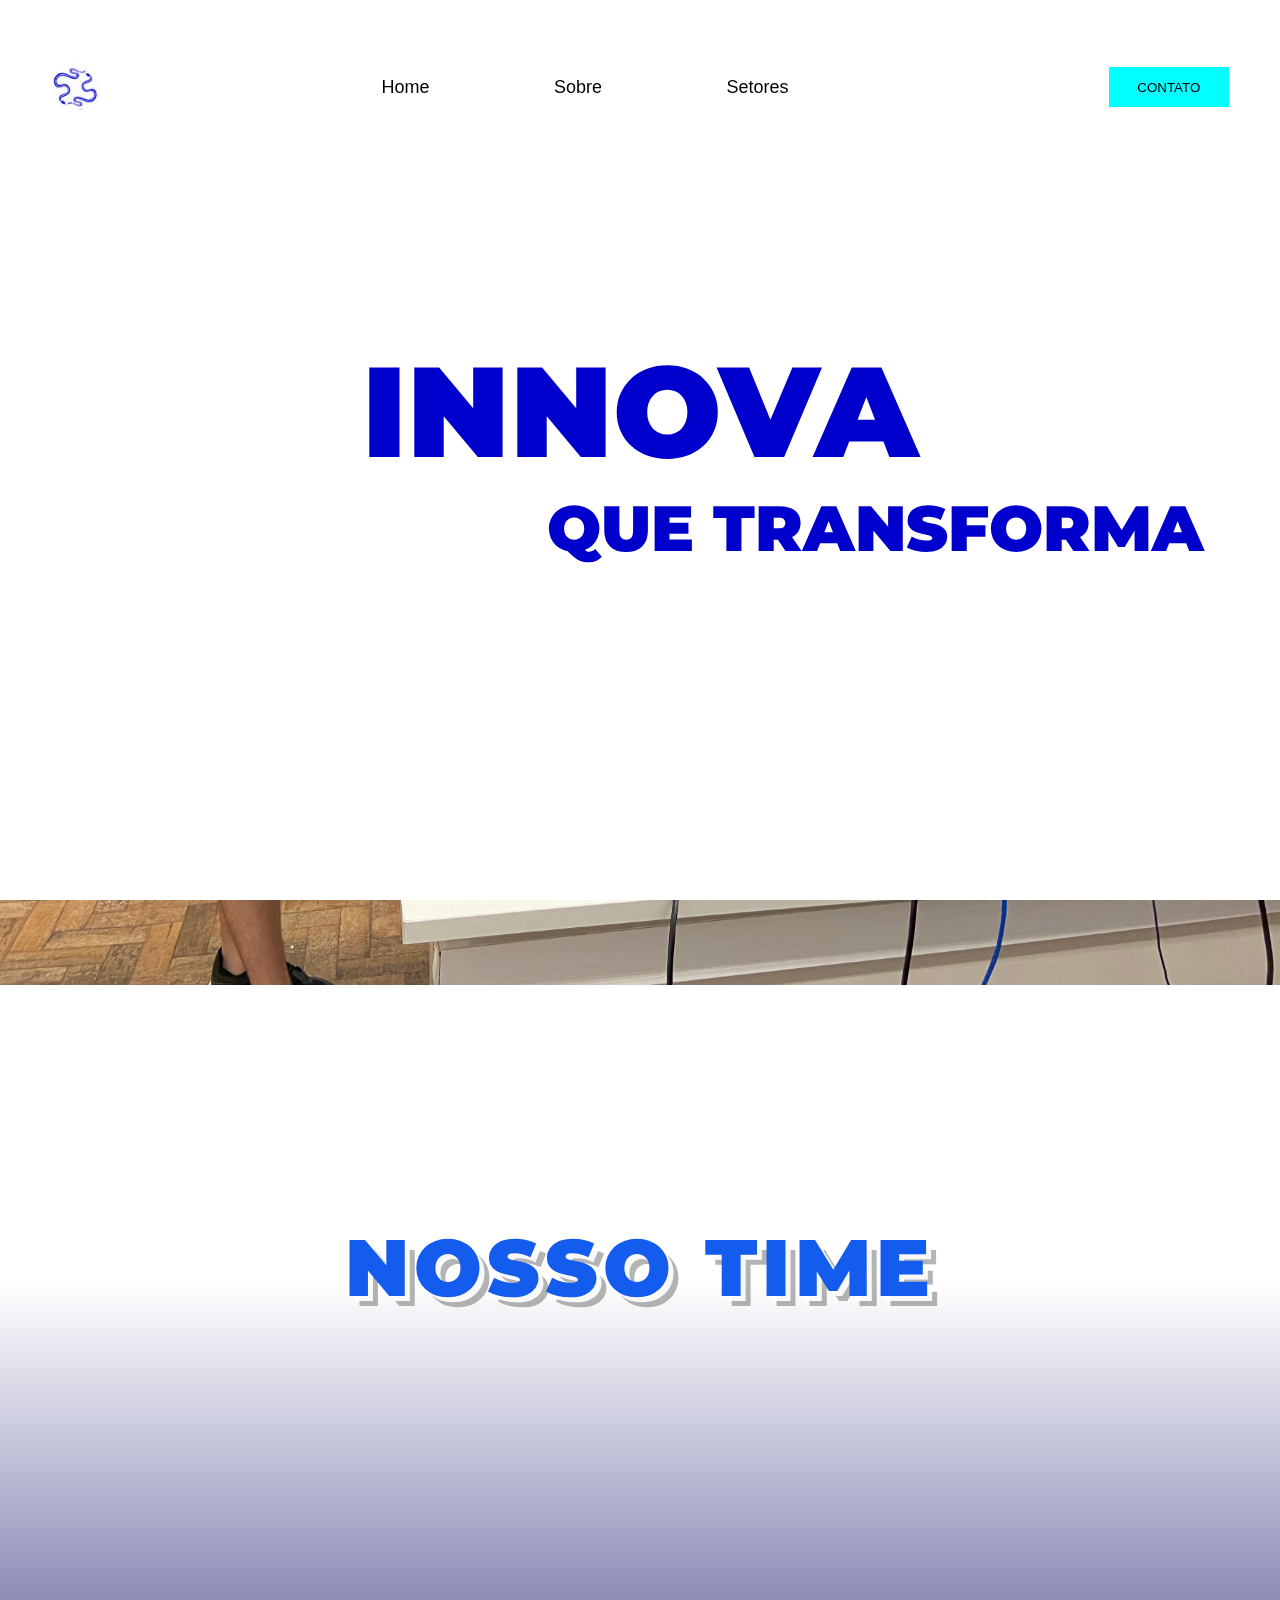
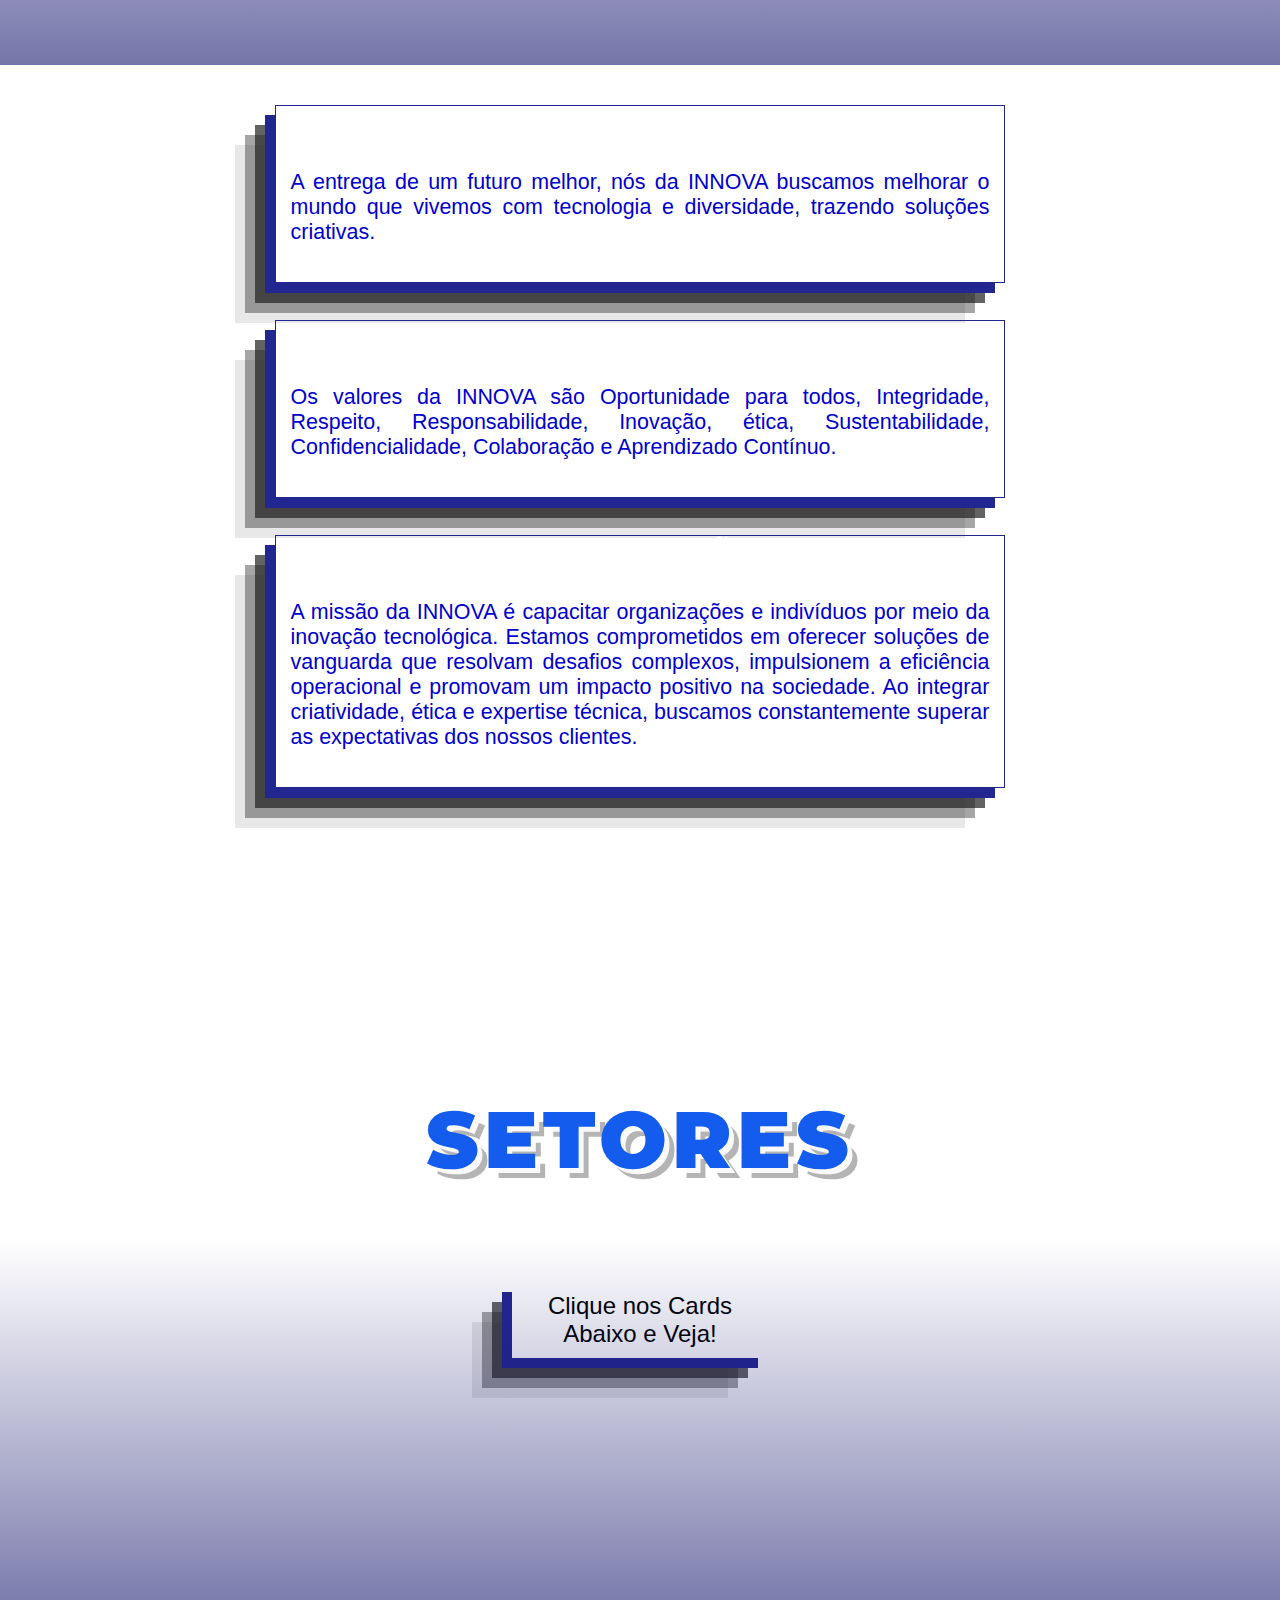
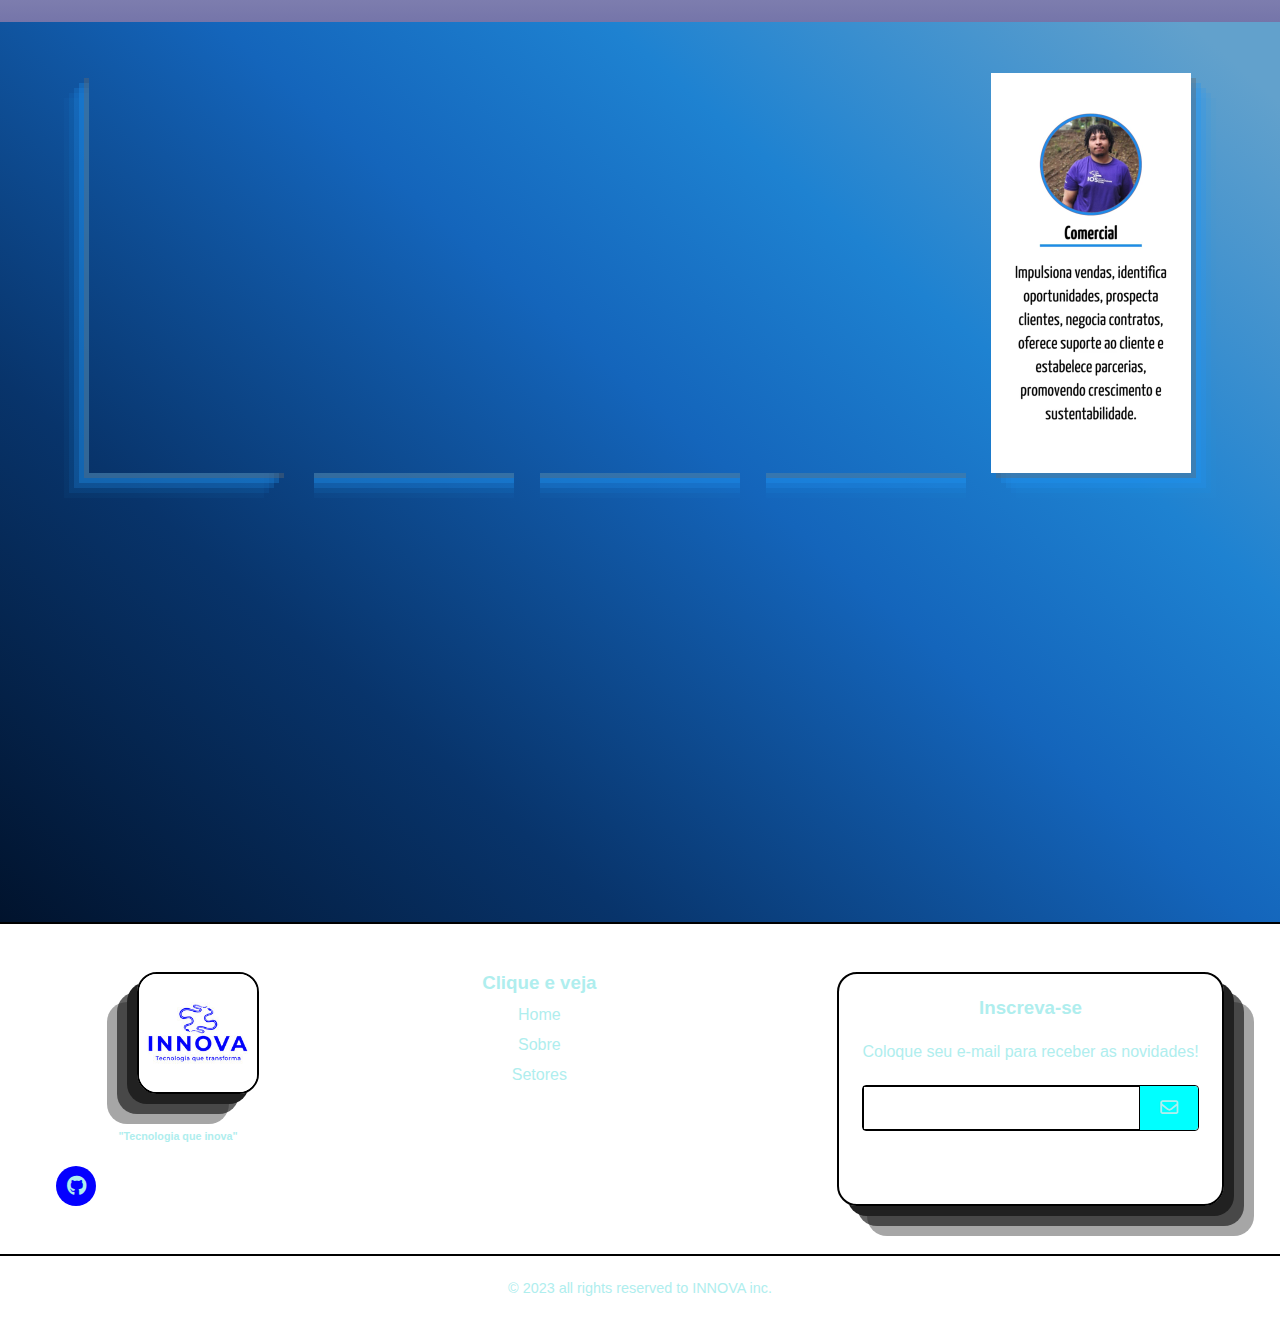
<file: index.html>
<!DOCTYPE html>
<html lang="pt-br">

<head>

    <!-- fonte da logo e banner -->
    <link rel="preconnect" href="https://fonts.googleapis.com">
    <link rel="preconnect" href="https://fonts.gstatic.com" crossorigin>
    <link href="https://fonts.googleapis.com/css2?family=Montserrat:wght@600&display=swap" rel="stylesheet">


    <link rel="preconnect" href="https://fonts.googleapis.com">
    <link rel="preconnect" href="https://fonts.gstatic.com" crossorigin>
    <link href="https://fonts.googleapis.com/css2?family=Nova+Square&display=swap" rel="stylesheet">

    <link rel="stylesheet" href="https://cdnjs.cloudflare.com/ajax/libs/font-awesome/6.5.0/css/all.min.css">
    <link rel="shortcut icon" href="./img/oroborus.png">
    <link rel="stylesheet" href="style.css">

    <meta charset="UTF-8">
    <meta name="viewport" content="width=device-width, initial-scale=1.0">
    <link href="https://cdn.jsdelivr.net/npm/bootstrap@5.3.2/dist/css/bootstrap.min.css" rel="stylesheet"
        integrity="sha384-T3c6CoIi6uLrA9TneNEoa7RxnatzjcDSCmG1MXxSR1GAsXEV/Dwwykc2MPK8M2HN" crossorigin="anonymous">
    <script src="https://cdn.jsdelivr.net/npm/bootstrap@5.3.2/dist/js/bootstrap.bundle.min.js"
        integrity="sha384-C6RzsynM9kWDrMNeT87bh95OGNyZPhcTNXj1NW7RuBCsyN/o0jlpcV8Qyq46cDfL"
        crossorigin="anonymous"></script>
    <title>INNOVA: Tecnologia que Transforma</title>
</head>

<body>
    <!-- inicio header -->
    <header id="header">
        <div class="headerzin">

            <div class="flex">

                <a href="#"><img class="loginho" src="./img/oroborus.png" alt=""></a>

                <nav class="menu">
                    <ul>
                        <li><a href="#">Home</a></li>
                        <li><a href="#sobre">Sobre</a></li>
                        <li><a href="#cards">Setores</a></li>

                    </ul>
                </nav>

                <div class="btn-contato">
                    <a href="#footer"><button>CONTATO</button></a>

                </div>
            </div>
        </div>

       
    </header>

    <Section class="banner">

        <h1><span class="spanzinho">INNOVA</span> <br> TECNOLOGIA <span>QUE TRANSFORMA</span></h1>

    </Section>

    <!-- final header -->




    <!-- inicio parallax -->
    <div class="wrapper">

        <main>
            <section class="modulo parallax parallax-1">
                <h2>Nosso Time</h2>
            </section>

            <section class="modulo content" id="sobre">
                <div class="container">
                    <div class="box">
                        <div class="box-viisao">
                            <h2 id="visao">Visão</h2>
                            <p> A entrega de um futuro melhor, nós da INNOVA buscamos melhorar o mundo que vivemos com
                                tecnologia e diversidade, trazendo soluções criativas.</p>
                        </div>

                        <div class="box-valores">
                            <h2>valores</h2>
                            <p> Os valores da INNOVA são Oportunidade para todos, Integridade, Respeito,
                                Responsabilidade,
                                Inovação,
                                ética, Sustentabilidade, Confidencialidade, Colaboração e Aprendizado Contínuo.</p>
                        </div>



                        <div class="box-nossa-missao">
                            <h2>Nossa Missão</h2>
                            <p>A missão da INNOVA é capacitar organizações e indivíduos por meio da inovação
                                tecnológica.
                                Estamos comprometidos em oferecer soluções de vanguarda que resolvam desafios complexos,
                                impulsionem a eficiência operacional e promovam um impacto positivo na sociedade. Ao
                                integrar criatividade, ética e expertise técnica, buscamos constantemente superar as
                                expectativas dos nossos clientes.</p>
                        </div>
                    </div>
                </div>
            </section>

            <section class="modulo parallax parallax-2" id="setores">
                <h2>Setores</h2>

                <a href="#cards">
                    <p>Clique nos Cards Abaixo e Veja!</p>
                </a>
            </section>

            <!-- FINAL PARALLAX -->
        </main>
    </div>

    <!-- Inicio dos icones -->
    <div class="">
        <div id="cards" class="bg-blue">
            <div class="container-card">
                <div class="card-vid">
                    <a href="PB.html">
                        <video class="cardin" autoplay loop muted width="200px" height="400px">
                            <source src="./img/henrike.mp4" type="video/mp4">
                        </video>
                    </a>
                </div>

                <div class="card-vid">
                    <a href="matheus.html">
                        <video class="cardmid" autoplay loop muted width="200px" height="400px">
                            <source src="./img/matheus.mp4" type="video/mp4">
                        </video>
                    </a>
                </div>

                <div class="card-vid">
                    <a href="edu.html">
                        <video class="cardmid" autoplay loop muted width="200px" height="400px">
                            <source src="./img/eduardo.mp4" type="video/mp4">
                        </video>
                    </a>
                </div>

                <div class="card-vid">
                    <a href="gab.html">
                        <video class="cardmid" autoplay loop muted width="200px" height="400px">
                            <source src="./img/gabriel.mp4" type="video/mp4">
                        </video>
                    </a>
                </div>

                <div class="card-vid">
                    <a href="#">
                        <video class="cardout" autoplay loop muted width="200px" height="400px">
                            <source src="./img/lucas.mp4" type="video/mp4">
                        </video>
                    </a>
                </div>
            </div>
        </div>
    </div>
    <!-- final dos icones -->

    <footer id="footer">
        <div id="footer_content">
            <div id="footer_contacts">
                <img src="./img/logo.png" alt="">
                <h6>"Tecnologia que inova"</h6>

                <div id="footer_social_media">
                    <a href="https://linktr.ee/INNOVA__" class="footer-link" id="git">
                        <i class="fa-brands fa-github"></i>
                    </a>

                </div>
            </div>

            <ul class="footer-list">
                <li>
                    <h3>Clique e veja</h3>
                </li>
                <li>
                    <a href="#" class="footer-link">Home</a>
                </li>
                <li>
                    <a href="#sobre" class="footer-link">Sobre</a>
                </li>
                <li>
                    <a href="#cards" class="footer-link">Setores</a>
                </li>
            </ul>


            <div id="footer_subscribe">
                <h3>Inscreva-se</h3>

                <p>
                    Coloque seu e-mail para receber as novidades!
                </p>

                <div id="input_group">
                    <input type="email" id="email">
                    <button>
                        <i class="fa-regular fa-envelope"></i>
                    </button>
                </div>
            </div>
        </div>

        <div id="footer_copyright">
            &#169
            2023 all rights reserved to INNOVA inc.
        </div>
    </footer>

    <script src="menu.js"></script>
</body>

</html>
</file>
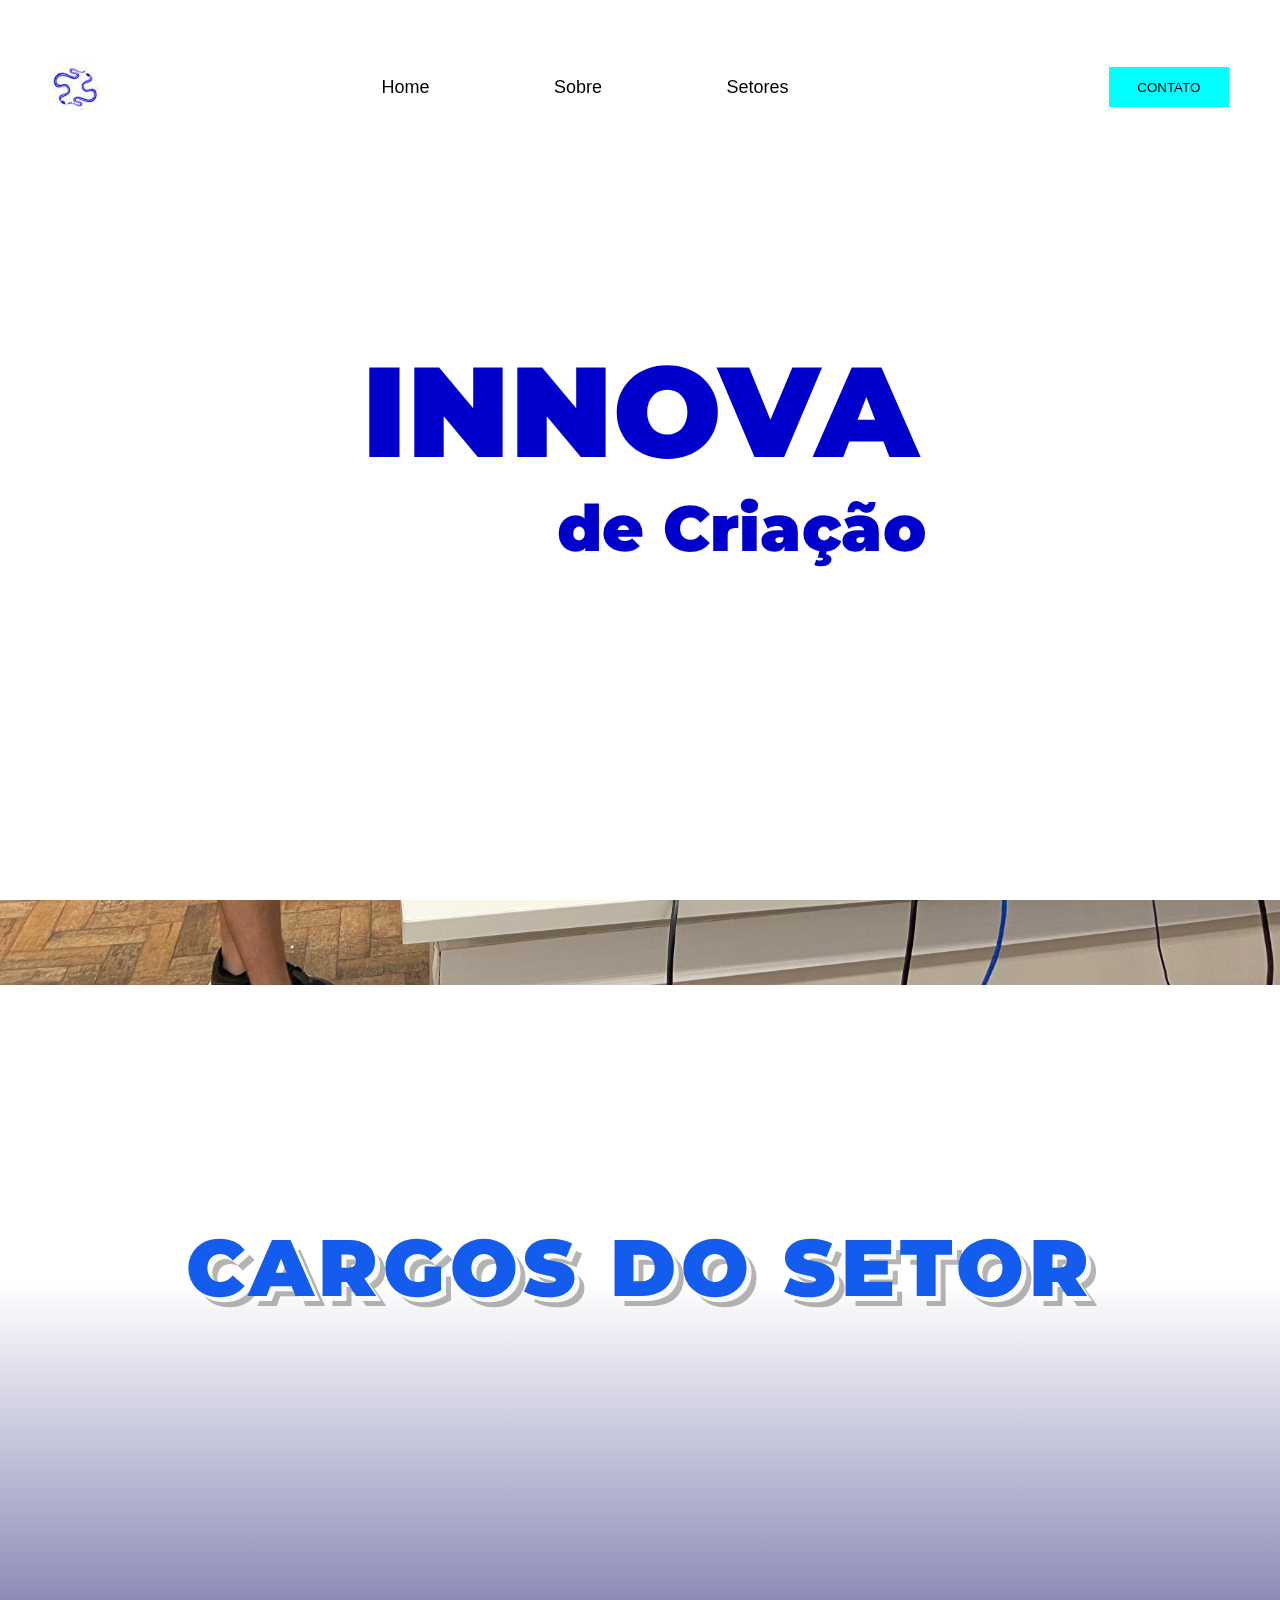
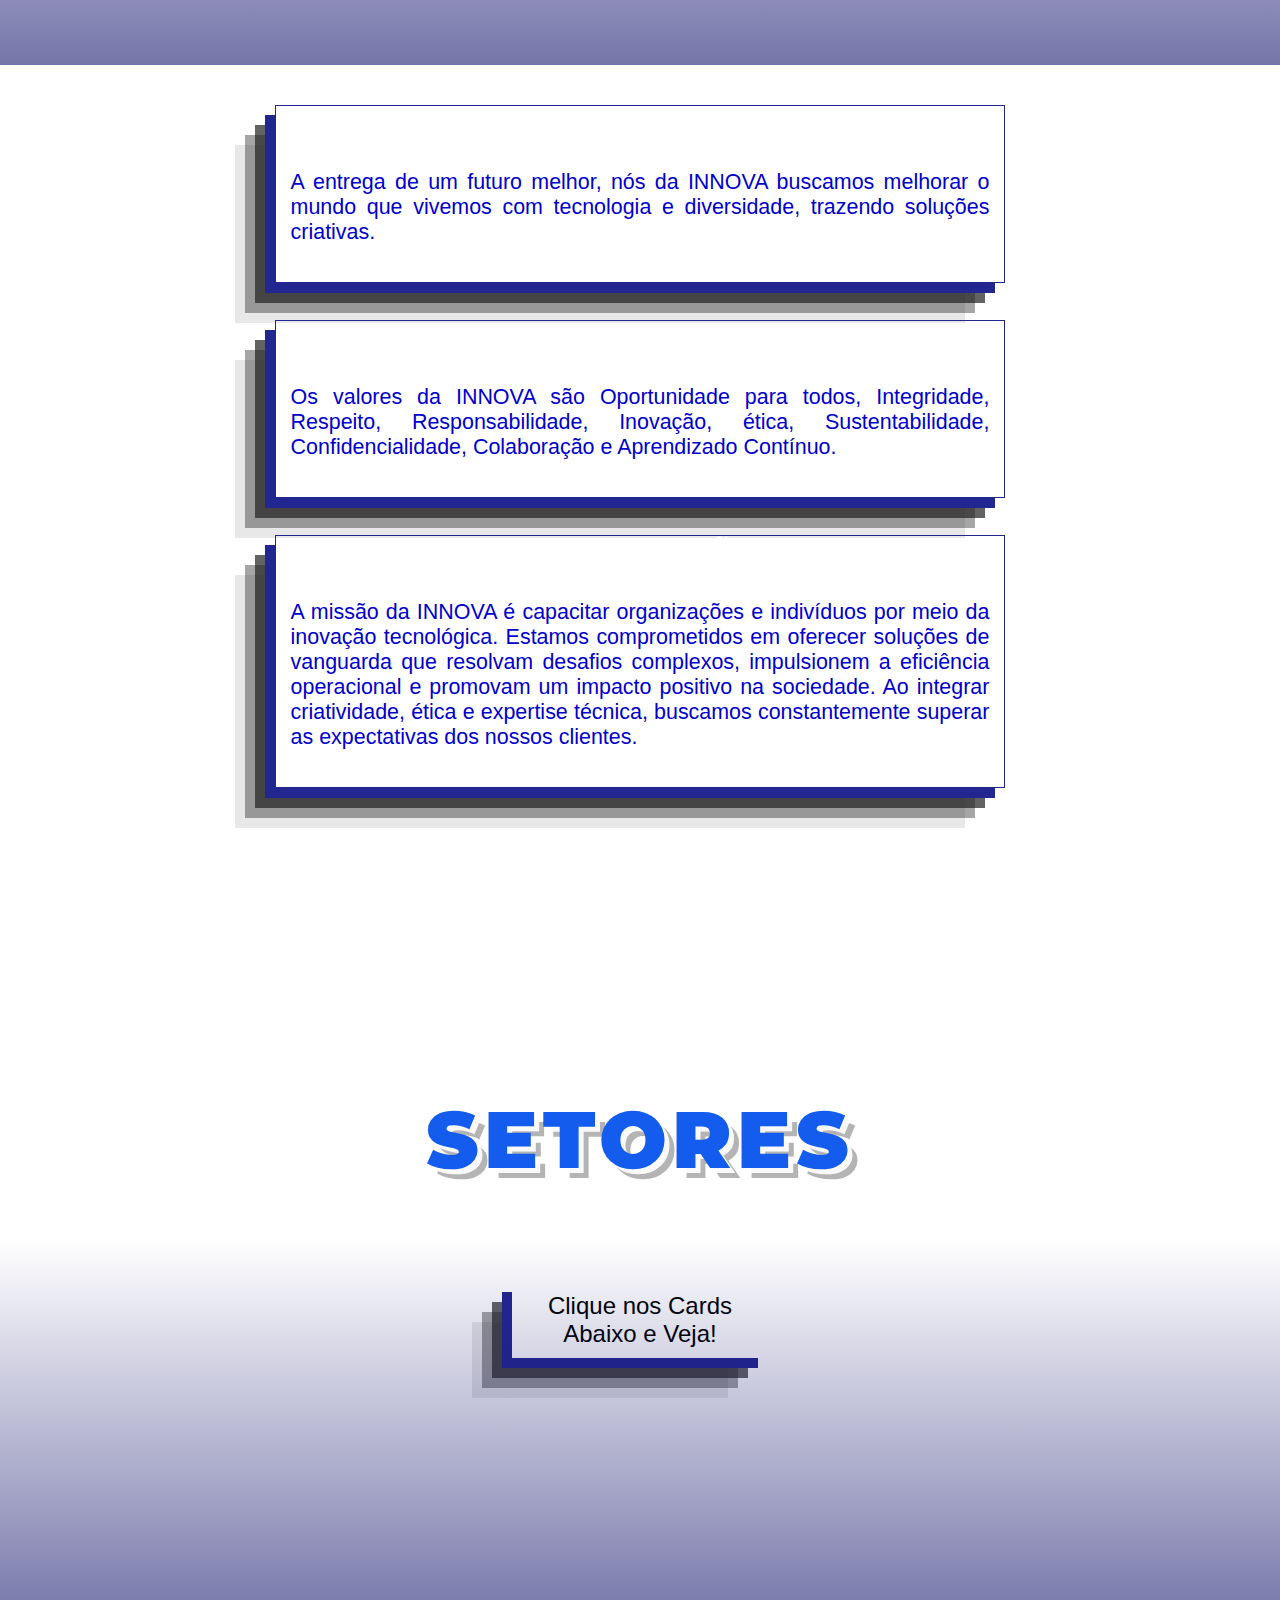
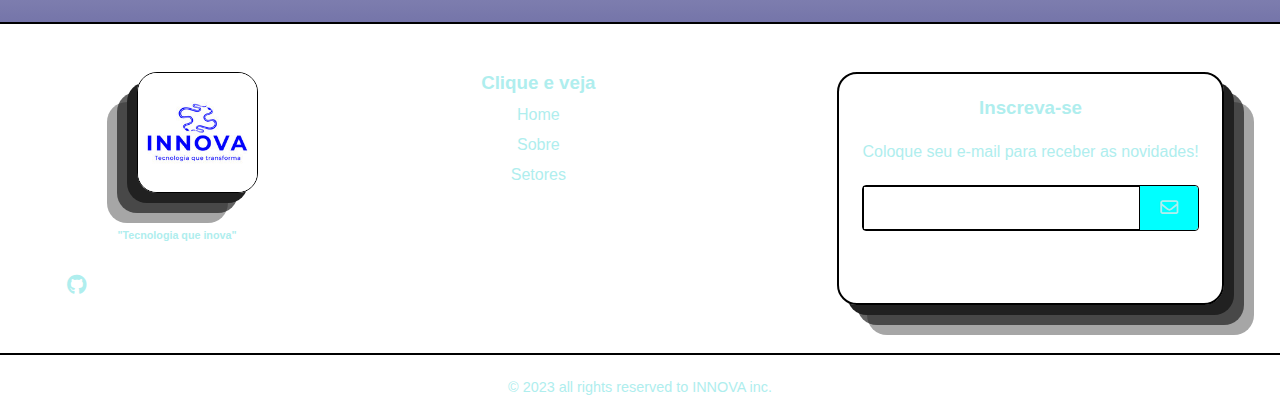
<file: edu.html>
<!DOCTYPE html>
<html lang="pt-br">

<head>

    <!-- fonte da logo e banner -->
    <link rel="preconnect" href="https://fonts.googleapis.com">
    <link rel="preconnect" href="https://fonts.gstatic.com" crossorigin>
    <link href="https://fonts.googleapis.com/css2?family=Montserrat:wght@600&display=swap" rel="stylesheet">
    <link href="https://fonts.googleapis.com/css2?family=Nova+Square&display=swap" rel="stylesheet">

    <link rel="preconnect" href="https://fonts.googleapis.com">
    <link rel="preconnect" href="https://fonts.gstatic.com" crossorigin>

    <link rel="stylesheet" href="https://cdnjs.cloudflare.com/ajax/libs/font-awesome/6.5.0/css/all.min.css">
    <link rel="shortcut icon" href="./img/oroborus.png">
    <link rel="stylesheet" href="edu.css">

    <meta charset="UTF-8">
    <meta name="viewport" content="width=device-width, initial-scale=1.0">
    <link href="https://cdn.jsdelivr.net/npm/bootstrap@5.3.2/dist/css/bootstrap.min.css" rel="stylesheet"
        integrity="sha384-T3c6CoIi6uLrA9TneNEoa7RxnatzjcDSCmG1MXxSR1GAsXEV/Dwwykc2MPK8M2HN" crossorigin="anonymous">
    <script src="https://cdn.jsdelivr.net/npm/bootstrap@5.3.2/dist/js/bootstrap.bundle.min.js"
        integrity="sha384-C6RzsynM9kWDrMNeT87bh95OGNyZPhcTNXj1NW7RuBCsyN/o0jlpcV8Qyq46cDfL"
        crossorigin="anonymous"></script>

    <title>INNOVA: Setor de Criação</title>
</head>

<body>
    <!-- inicio header -->
    <header id="header">
        <div class="headerzin">

            <div class="flex">

                <a href="#"><img class="loginho" src="./img/oroborus.png" alt=""></a>

                <nav class="menu">
                    <ul>
                        <li><a href="#">Home</a></li>
                        <li><a href="#sobre">Sobre</a></li>
                        <li><a href="#cards">Setores</a></li>

                    </ul>
                </nav>

                <div class="btn-contato">
                    <a href="#contato"><button>CONTATO</button></a>

                </div>
            </div>
        </div>
    </header>

    <Section class="banner">

        <h1><span class="spanzinho">INNOVA</span> <br> Setor <span>de Criação</span></h1>
    </Section>
    <!-- final header -->




    <!-- inicio parallax -->
    <div class="wrapper">

        <main>
            <section class="modulo parallax parallax-1">
                <h2>cargos do setor</h2>
            </section>

            <section class="modulo content" id="sobre">
                <div class="container">
                    <div class="box">
                        <div class="box-viisao">
                            <h2 id="visao">Visão</h2>
                            <p> A entrega de um futuro melhor, nós da INNOVA buscamos melhorar o mundo que vivemos com
                                tecnologia e diversidade, trazendo soluções criativas.</p>
                        </div>

                        <div class="box-valores">
                            <h2>valores</h2>
                            <p> Os valores da INNOVA são Oportunidade para todos, Integridade, Respeito,
                                Responsabilidade,
                                Inovação,
                                ética, Sustentabilidade, Confidencialidade, Colaboração e Aprendizado Contínuo.</p>
                        </div>

                        <!-- <h2>Quem Somos</h2>
                        <p>No coração da INNOVA, encontramos uma equipe diversificada e talentosa de profissionais
                            apaixonados por tecnologia. Nossa equipe é composta por mentes criativas, desenvolvedores
                            habilidosos, especialistas em inteligência artificial e líderes comprometidos em superar os
                            limites da inovação.</p> -->

                        <div class="box-nossa-missao">
                            <h2>Nossa Missão</h2>
                            <p>A missão da INNOVA é capacitar organizações e indivíduos por meio da inovação
                                tecnológica.
                                Estamos comprometidos em oferecer soluções de vanguarda que resolvam desafios complexos,
                                impulsionem a eficiência operacional e promovam um impacto positivo na sociedade. Ao
                                integrar criatividade, ética e expertise técnica, buscamos constantemente superar as
                                expectativas dos nossos clientes.</p>
                        </div>
                    </div>
                </div>
            </section>

            <section class="modulo parallax parallax-2" id="setores">
                <h2>Setores</h2>

                <a href="#cards">
                    <p>Clique nos Cards Abaixo e Veja!</p>
                </a>
            </section>


        </main>
    </div>

    <!-- FINAL PARALLAX -->

    <footer>
        <div id="footer_content">
            <div id="footer_contacts">
                <img src="./img/logo.png" alt="">
                <h6>"Tecnologia que inova"</h6>

                <div id="footer_social_media">
                    <a href="https://linktr.ee/INNOVA__" class="footer-link" id="git">
                        <i class="fa-brands fa-github"></i>
                    </a>

                </div>
            </div>

            <ul class="footer-list">
                <li>
                    <h3>Clique e veja</h3>
                </li>
                <li>
                    <a href="#" class="footer-link">Home</a>
                </li>
                <li>
                    <a href="#sobre" class="footer-link">Sobre</a>
                </li>
                <li>
                    <a href="#cards" class="footer-link">Setores</a>
                </li>
            </ul>


            <div id="footer_subscribe">
                <h3>Inscreva-se</h3>

                <p>
                    Coloque seu e-mail para receber as novidades!
                </p>

                <div id="input_group">
                    <input type="email" id="email">
                    <button>
                        <i class="fa-regular fa-envelope"></i>
                    </button>
                </div>
            </div>
        </div>

        <div id="footer_copyright">
            &#169
            2023 all rights reserved to INNOVA inc.
        </div>
    </footer>

    <script src="menu.js"></script>
</body>

</html>
</file>
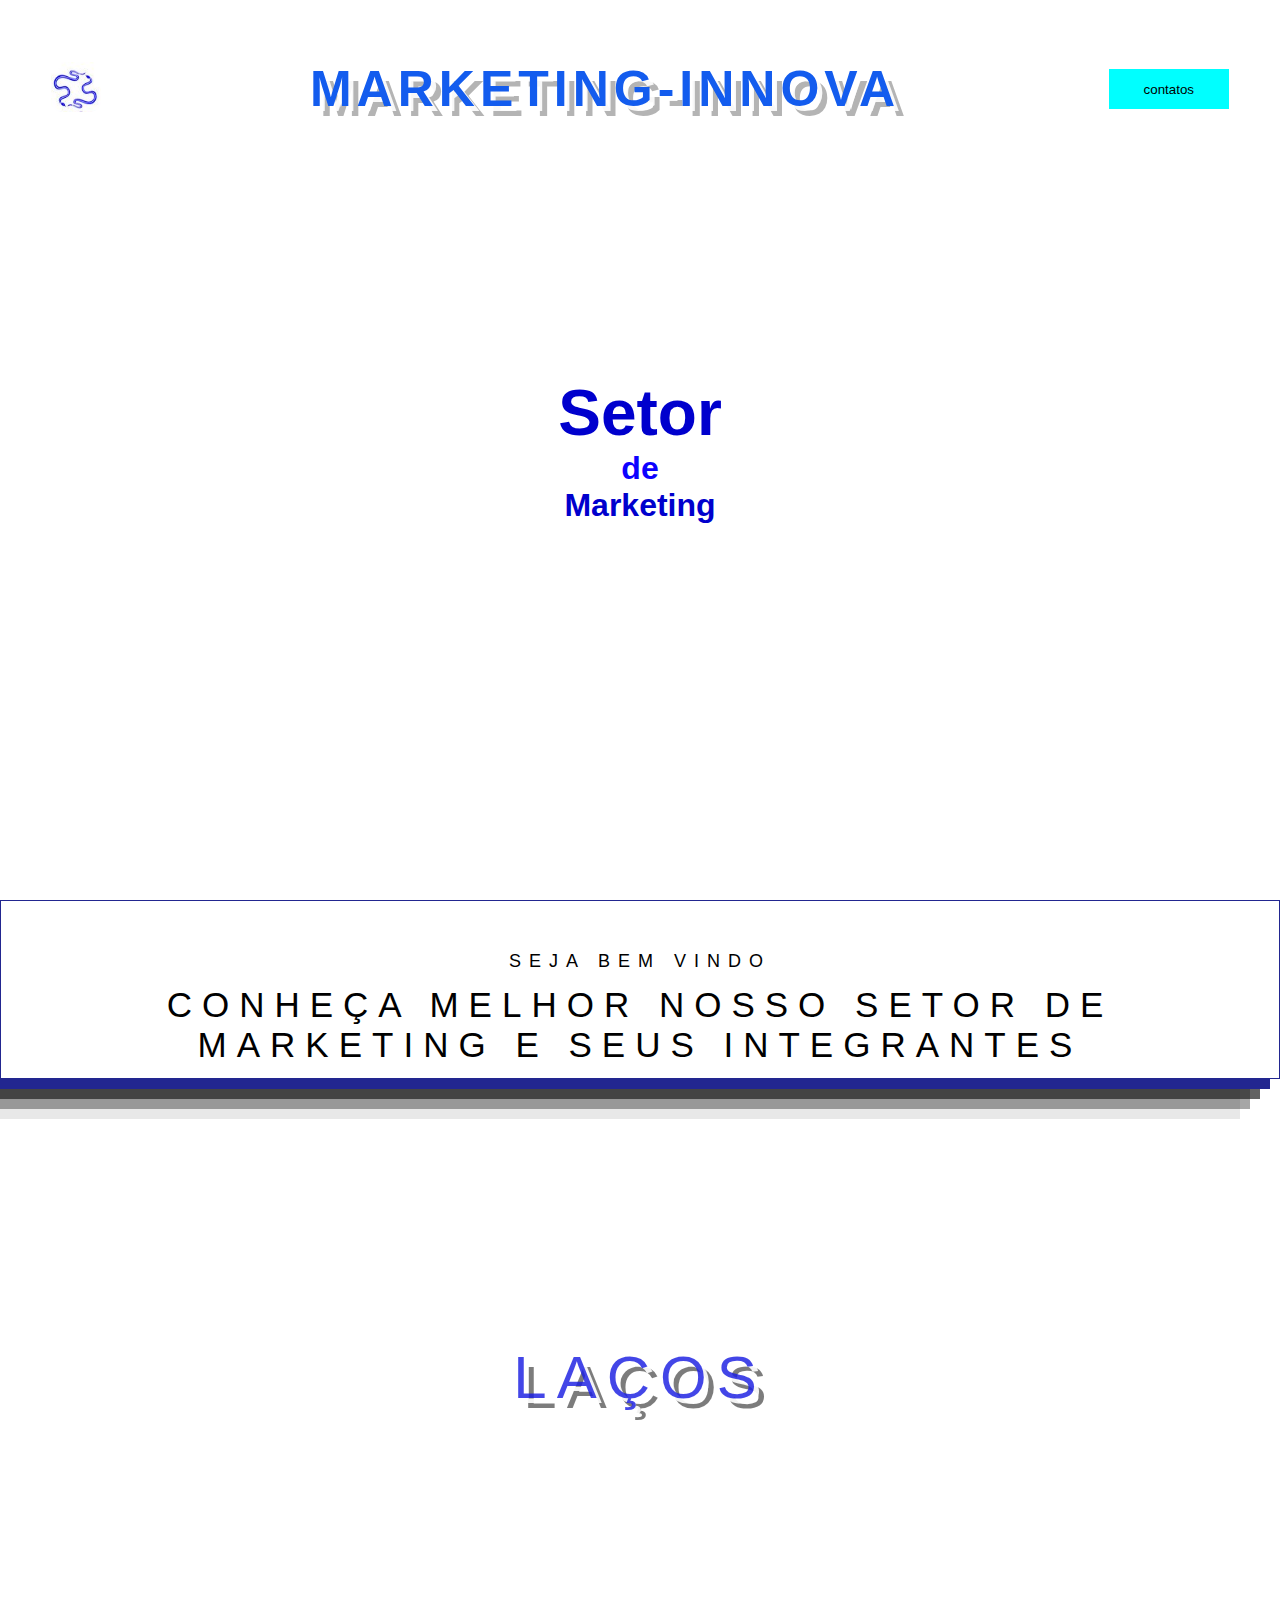
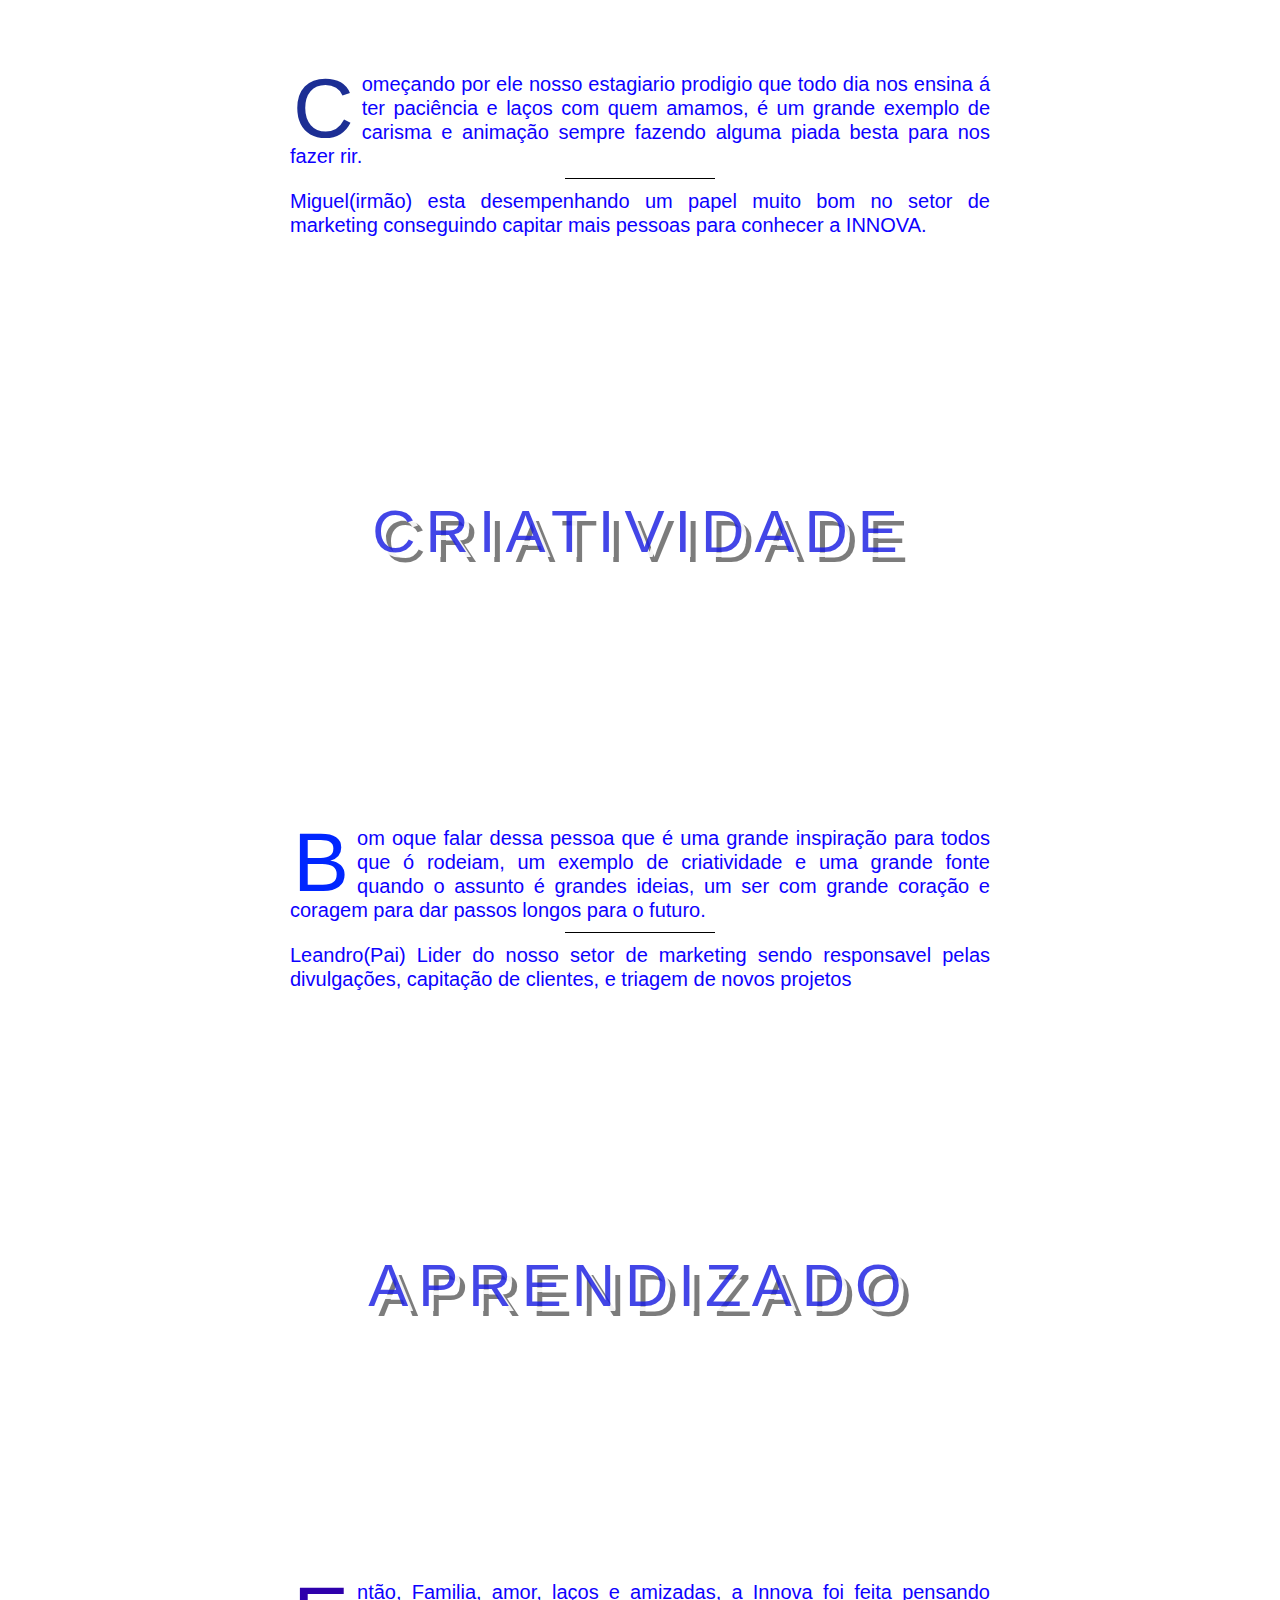
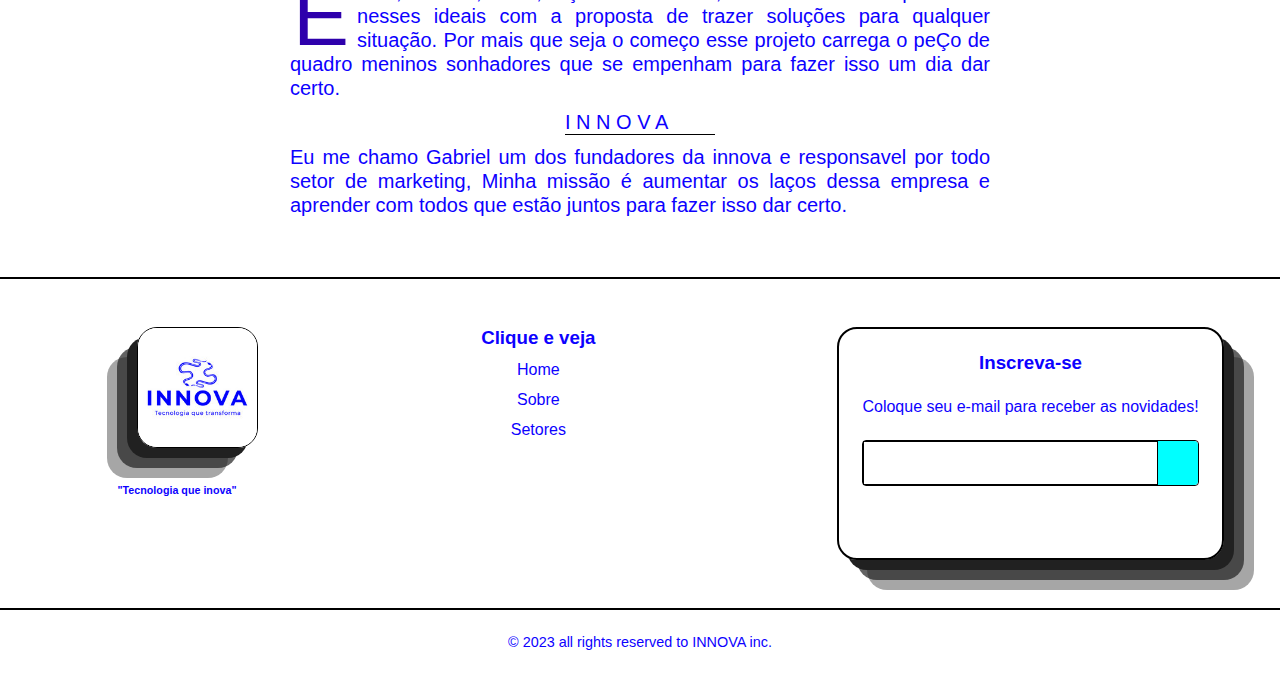
<file: gab.html>
<!DOCTYPE html>
<html lang="pt-br">

<head>
    <link rel="stylesheet" href="gab.css">
    <meta charset="UTF-8">
    <meta name="viewport" content="width=device-width, initial-scale=1.0">
    <title>Marketin-innova</title>
</head>

<body>
    <header id="header">
        <div class="headerzin">

            <div class="flex">

                <a href="#"><img class="loginho" src="./img/oroborus.png" alt=""></a>

                <h1 class="titulo">Marketing-Innova</h1>

                <div class="btn-inicio">
                    <a href="#footer"><button>contatos</button></a>
        
                </div>
            </div>
        </div>
    </header>
    <Section class="banner">

        <h2><span class="spanzinho">Setor</span><br>de <br><span>Marketing</span></h2>

       
    </Section>




    <div id="parallax-world-of-ugg">

        <section>
            <div class="title">
                <h3>Seja bem vindo</h3>
                <br>
                <h1>conheça melhor nosso setor de marketing e seus integrantes</h1>
            </div>
        </section>

        <section>
            <div class="parallax-one">
                <h2>LAÇOS</h2>
            </div>
        </section>

        <section>
            <div class="block">
                <p><span class="first-character sc">C</span>omeçando por ele nosso estagiario prodigio que todo dia nos ensina á ter paciência e laços com quem amamos, é um grande exemplo de carisma e animação sempre fazendo alguma piada besta para nos fazer rir.</p>
                <p class="line-break margin-top-10"></p>
                <p class="margin-top-10">Miguel(irmão) esta desempenhando um papel muito bom no setor de marketing conseguindo capitar mais pessoas para conhecer a INNOVA.</p>
            </div>
        </section>

        <section>
            <div class="parallax-two">
                <h2>CRIATIVIDADE</h2>
            </div>
        </section>

        <section>
            <div class="block">
                <p><span class="first-character ny">B</span>om oque falar dessa pessoa que é uma grande inspiração para todos que ó rodeiam, um exemplo de criatividade e uma grande fonte quando o assunto é grandes ideias, um ser com grande coração e coragem para dar passos longos para o futuro.</p>
                <p class="line-break margin-top-10"></p>
                <p class="margin-top-10">Leandro(Pai) Lider do nosso setor de marketing sendo responsavel pelas divulgações, capitação de clientes, e triagem de novos projetos</p>
            </div>
        </section>

        <section>
            <div class="parallax-three">
                <h2>APRENDIZADO</h2>
            </div>
        </section>

        <section>
            <div class="block">
                <p><span class="first-character atw">E</span>ntão, Familia, amor, laços e amizadas, a Innova foi feita pensando nesses ideais com a proposta de trazer soluções para qualquer situação. Por mais que seja o começo esse projeto carrega o peÇo de quadro meninos sonhadores que se empenham para fazer isso um dia dar certo.</p>
                <p class="line-break margin-top-10">I  N  N  O  V  A</p>
                <p class="margin-top-10">Eu me chamo Gabriel um dos fundadores da innova e responsavel por todo setor de marketing, Minha missão é aumentar os laços dessa empresa e aprender com todos que estão juntos para fazer isso dar certo.</p>
            </div>
        </section>

    </div>



    <footer id="footer">
        <div id="footer_content">
            <div id="footer_contacts">
                <img src="./img/logo.png" alt="">
                <h6>"Tecnologia que inova"</h6>
    
                <div id="footer_social_media">
                    <a href="https://linktr.ee/INNOVA__" class="footer-link" id="git">
                        <i class="fa-brands fa-github"></i>
                    </a>
    
                </div>
            </div>
            
            <ul class="footer-list">
                <li>
                    <h3>Clique e veja</h3>
                </li>
                <li>
                    <a href="#" class="footer-link">Home</a>
                </li>
                <li>
                    <a href="#sobre" class="footer-link">Sobre</a>
                </li>
                <li>
                    <a href="#cards" class="footer-link">Setores</a>
                </li>
            </ul>
    
    
            <div id="footer_subscribe">
                <h3>Inscreva-se</h3>
    
                <p>
                    Coloque seu e-mail para receber as novidades!
                </p>
    
                <div id="input_group">
                    <input type="email" id="email">
                    <button>
                        <i class="fa-regular fa-envelope"></i>
                    </button>
                </div>
            </div>
        </div>
    
        <div id="footer_copyright">
            &#169
            2023 all rights reserved to INNOVA inc.
        </div>
    </footer>
    
    <script src="menu.js"></script>
    
    </html>
</file>
<file: style.css>
@charset "utf-8";

/* @media only screen and (max-device-width: 900px) {
 .menu} { width:600px; } */


* {
    margin: 0;
    padding: 0;
    box-sizing: border-box;
}

/* BODY */
body {
    margin: 0;
    box-sizing: border-box;
    padding: 0;
    color: rgb(175, 238, 238);
    font-family: 'Yanone Kaffeesatz', sans-serif;
    word-wrap: break-word;
    overflow-wrap: break-word;
    text-align: center;
}

/* BODY */
.loginho {
    border-radius: 10px;
    height: 50px;
    width: 50px;
}

.headerzin {
    max-width: 1280px;
    margin: auto;
}

.flex {
    display: flex;
    align-items: center;
    justify-content: space-between;
}


/* HEADER */
header {
    width: 100%;
    padding: 60px 4%;
    position: fixed;
    top: 0;
    left: 0;
    z-index: 400;
    transition: .5s;
    /* font-family: 'Montserrat', sans-serif; */
    font-family: 'Yanone Kaffeesatz', sans-serif;
    margin-right: 10%;
}

header.rolagem {
    background: linear-gradient(135deg, rgba(255, 255, 255, 0.1), rgba(255, 255, 255, 0));
    backdrop-filter: blur(15px);
    -webkit-backdrop-filter: blur(15px);
    border: 1px;
    padding: 20px 4%;
}

header.rolagem a,
header.rolagem i {
    color: #000000;
    border-radius: 10px;

}


header i {
    font-size: 30px;
    color: #000000;
}

header ul {
    list-style-type: none;
}

header ul li {
    display: inline-block;
    margin: 0 40px;
}

header ul li a {
    color: #000000;
    text-decoration: none;
}

li:hover {
    opacity: 0.9;
}



.btn {
    display: inline-block;
    background: #000;
    color: #f9f9f9;
    padding: 0.8em 1.8em;
    margin-top: 2em;
    cursor: pointer;
    cursor: help;
    border-radius: 100px;
}




.headerzin nav a {
    color: #000000;
    text-decoration: none;
    font-size: 18px;
    padding-right: 40px;
    position: relative;
}

.headerzin nav a::after {
    content: " ";
    width: 0px;
    height: 4px;
    background-image: linear-gradient(45deg, #00ffff, #0000FF);
    position: absolute;
    top: 30px;
    left: 0;
    transition: width 0.5s;
}

.headerzin nav a:hover::after {
    width: 30px;
}



.btn-contato button {
    width: 120px;
    height: 40px;
    border: 0;
    background-color: #00ffff;
    color: #000000;
    cursor: pointer;
    transition: .2s;
}

.btn-contato:hover button {
    width: 130px;
    height: 50px;
    border: 0;
    opacity: 0.5;
    background-color: aqua;
    color: #000000;
    cursor: pointer;
    transition: .2s;
}

.banner {
    height: 100vh;
    background-image: url(https://static.vecteezy.com/ti/vetor-gratis/p1/22099979-simples-quadro-armacao-projeto-para-o-negocio-apresentacao-gratis-vetor.jpg);
    background-position: center;
    background-repeat: no-repeat;
    background-size: cover;
    display: flex;
    align-items: center;
    justify-content: center;
}

.banner h1 {
    font-size: 4em;
    text-align: center;
    font-family: 'Montserrat', sans-serif;
}

.banner h1 span {
    color: #0000CD;
}

.spanzinho {
    font-size: 2em;
    color: #0000FF;
}

/* HEADER */

h1,
h2 {
    font-weight: 900;
    color: #ffffff;
}

.wrapper {
    width: 100%;
    margin: 0 auto;
}

main {
    display: block;
    background-color: #ffffff;
    background-image: linear-gradient(43deg, rgb(197, 255, 255)0%, rrgb(255, 235, 235)46%, #c5ffe2 90%);

}

.container {
    width: 100%;
    max-width: 760px;
    margin: 0 auto;
    padding: 0 15px;
    animation: surgir 3s ease;
    animation-timeline: view;
    animation-range: cover 0% cover 40%;
}

a {
    color: #E0FFFF;
    text-decoration: none;
}

section.modulo p {
    margin-bottom: 30px;
    text-align: justify;
    font-size: 1.5em;
}

section.modulo h2 {
    margin-bottom: 30px;
    font-size: 30px;
    text-transform: uppercase;
    text-align: center;
}

/* PARALLAX */
section.modulo.content {
    padding: 40px 0;
    color: #0000CD;
    text-align: justify;
    font-size: 11px;

}

section.modulo.parallax {
    display: flex;
    flex-direction: column;
    justify-content: center;
    height: 85vh !important;
    width: 100%;
    position: relative;
    overflow: hidden;
    background-position: 50% 50%;
    background-repeat: no-repeat;
    background-size: cover;
    background-attachment: fixed;
}

section.modulo.parallax h2 {
    color: rgb(19, 92, 238);
    font-family: 'Montserrat', sans-serif;
    text-align: center;
    font-size: 80px;
    text-transform: uppercase;
    z-index: 50;
    letter-spacing: 5px;
    text-shadow: 5px 5px #ffffffea, 10px 10px rgba(95, 95, 95, 0.466);
    animation: espacamento alternate 3s infinite ease;
}

section.modulo.parallax:after {
    content: "";
    height: 100%;
    width: 100%;
    z-index: 8;
    position: absolute;
    background: linear-gradient(to bottom, rgba(0, 0, 0, 0) 0, rgba(0, 0, 0, 0) 50%, rgba(25, 25, 112, 0.6) 100%);
}


section.modulo.parallax-1 {
    background-image: url(./img/gang\ \(1\).jpg);
}

section.modulo.parallax-2 {
    background-image: url(https://cdn.pixabay.com/photo/2016/11/19/14/00/code-1839406_1280.jpg)
}

section.modulo.parallax-2 p {
    width: 20%;
    padding: 0.8%;
    color: #000;
    margin-left: auto;
    margin-right: auto;
    margin-top: 5%;
    text-align: center;
    background: #fff;
    box-shadow: -10px 10px 0px 0px rgba(34, 38, 144, 1),
        -20px 20px 0px 0px rgba(33, 33, 33, 0.7),
        -30px 30px 0px 0px rgba(33, 33, 33, 0.4),
        -40px 40px 0px 0px rgba(33, 33, 33, 0.1);
}

section.modulo.parallax-2 a {
    text-decoration: none;
}

section.modulo.parallax-2 p:hover {
    width: 25%;
}

/* PARALLAX */

/* BOX INICIO */

.box-viisao {
    box-shadow: -10px 10px 0px 0px rgba(34, 38, 144, 1),
        -20px 20px 0px 0px rgba(33, 33, 33, 0.7),
        -30px 30px 0px 0px rgba(33, 33, 33, 0.4),
        -40px 40px 0px 0px rgba(33, 33, 33, 0.1);
    padding-left: 2%;
    border: solid 1px rgba(34, 38, 144, 1);
    padding-right: 2%;
    padding-bottom: 1%;
    font-size: 1.3em;
    margin-bottom: 5%;
}

/* .box {
    

} */

.element {
    width: 250px;
    height: 250px;
    background-color: rgba(255, 255, 255, 1);
    color: #000;
    border-radius: 10px;
    box-shadow: -10px 10px 0px 0px rgba(34, 38, 144, 1),
        -20px 20px 0px 0px rgba(33, 33, 33, 0.7),
        -30px 30px 0px 0px rgba(33, 33, 33, 0.4),
        -40px 40px 0px 0px rgba(33, 33, 33, 0.1);
}

.box-valores {
    box-shadow: -10px 10px 0px 0px rgba(34, 38, 144, 1),
        -20px 20px 0px 0px rgba(33, 33, 33, 0.7),
        -30px 30px 0px 0px rgba(33, 33, 33, 0.4),
        -40px 40px 0px 0px rgba(33, 33, 33, 0.1);
    border: solid 1px rgba(34, 38, 144, 1);
    padding-left: 2%;
    padding-right: 2%;
    padding-bottom: 1%;
    font-size: 1.3em;
    margin-bottom: 5%;
}

.box-nossa-missao {
    box-shadow: -10px 10px 0px 0px rgba(34, 38, 144, 1),
        -20px 20px 0px 0px rgba(33, 33, 33, 0.7),
        -30px 30px 0px 0px rgba(33, 33, 33, 0.4),
        -40px 40px 0px 0px rgba(33, 33, 33, 0.1);
    border: solid 1px rgba(34, 38, 144, 1);
    padding-left: 2%;
    padding-right: 2%;
    padding-bottom: 1%;
    font-size: 1.3em;
    margin-bottom: 4%;
}






/* BOX FINAL */

/* card setores */
.container-card {
    justify-content: center;
    align-items: center;
    text-align: center;
    padding-top: 3%;
    margin: auto;
    display: flex;
}

.card-vid {
    animation: aparecer 5s ease;
    padding: 1%;
    animation-timeline: view();
    animation-range: cover 0 cover 40%;
}

.card-vid a:hover {
    opacity: 0.8;
}

.cardin {
    animation: borda 5s alternate ease infinite;
    box-shadow: rgba(97, 106, 113, 0.4) -5px 5px, rgba(33, 148, 243, 0.3) -10px 10px, rgba(33, 148, 243, 0.2) -15px 15px, rgba(33, 148, 243, 0.1) -20px 20px, rgba(33, 148, 243, 0.05) -25px 25px;
}

.cardmid {
    animation: borda 5s alternate ease infinite;
    box-shadow: rgba(97, 106, 113, 0.4) 0px 5px, rgba(33, 148, 243, 0.3) 0px 10px, rgba(33, 148, 243, 0.2) 0px 15px, rgba(33, 148, 243, 0.1) 0px 20px, rgba(33, 148, 243, 0.05) 0px 25px;
}

.cardout {
    animation: borda 3s alternate ease infinite;
    box-shadow: rgba(97, 106, 113, 0.4) 5px 5px, rgba(33, 148, 243, 0.3) 10px 10px, rgba(33, 148, 243, 0.2) 15px 15px, rgba(33, 148, 243, 0.1) 20px 20px, rgba(33, 148, 243, 0.05) 25px 25px;
}

.bg-blue {
    background: linear-gradient(41deg, rgba(1, 19, 45, 1) 0%, rgba(8, 52, 107, 1) 27%, rgba(20, 101, 187, 1) 54%, rgba(30, 130, 209, 1) 71%, rgba(98, 161, 204, 1) 96%);
    height: 100vh;
}

/* fim cards */

/* inicio footer */


footer {
    width: 100%;
    color: var(--color-neutral-40);
}

.footer-link {
    text-decoration: none;
}

#footer_content {
    background-color: var(--color-neutral-10);
    display: flex;
    grid-template-columns: repeat(4, 1fr);
    padding: 3rem 3.5rem;
    justify-content: space-between;
    border-bottom: solid 2px black;
    border-top: solid 2px black;
}

#footer_contacts img {
    margin-bottom: 2rem;
    margin-left: 2.5rem;
    width: 50%;
    box-shadow: -10px 10px 0px 0px rgba(33, 33, 33, 1),
        -20px 20px 0px 0px rgba(33, 33, 33, 0.7),
        -30px 30px 0px 0px rgba(33, 33, 33, 0.4);
    border: solid 2px black;
    border-radius: 20px;

}

#footer_social_media {
    display: flex;
    gap: 2rem;
    margin-top: 1.5rem;
}

#footer_social_media .footer-link {
    display: flex;
    align-items: center;
    justify-content: center;
    height: 2.5rem;
    width: 2.5rem;
    color: var(--color-neutral-40);
    border-radius: 50%;
    transition: all 0.4s;
}

#footer_social_media .footer-link i {
    font-size: 1.25rem;
}

#footer_social_media .footer-link:hover {
    opacity: 0.8;
}


#git {
     background-color: #0400ff; 
}

.footer-list {
    display: flex;
    flex-direction: column;
    gap: 0.75rem;
    list-style: none;
    margin-right: 5%;
}

.footer-list .footer-link {
    color: var(--color-neutral-30);
    transition: all 0.4s;
}

.footer-list .footer-link:hover {
    color: #7f37c9;
}

#footer_subscribe {
    display: flex;
    flex-direction: column;
    gap: 1.5rem;
    border: solid 2px black;
    padding: 2%;
    border-radius: 20px;
    box-shadow: 10px 10px 0px 0px rgba(33, 33, 33, 1),
        20px 20px 0px 0px rgba(33, 33, 33, 0.7),
        30px 30px 0px 0px rgba(33, 33, 33, 0.4);
}

#footer_subscribe p {
    color: var(--color-neutral-30);
}

#input_group {
    display: flex;
    align-items: center;
    background-color: var(--color-neutral-0);
    border-radius: 4px;
    border: solid 1px black;
}

#input_group input {
    all: unset;
    padding: 0.75rem;
    width: 100%;
    border: solid 1px black;
}

#input_group button {
    background-color: #00ffff;
    border: none;
    color: var(--color-neutral-40);
    padding: 0px 1.25rem;
    font-size: 1.125rem;
    height: 100%;
    border-radius: 0px 4px 4px 0px;
    cursor: pointer;
    transition: all 0.4s;
}

#input_group button:hover {
    opacity: 0.8;
}

#footer_copyright {
    display: flex;
    justify-content: center;
    background-color: var(--color-neutral-0);
    font-size: 0.9rem;
    padding: 1.5rem;
    font-weight: 100;
}

@media screen and (max-width: 768px) {
    #footer_content {
        grid-template-columns: repeat(2, 1fr);
        gap: 2rem;
    }
}

@media screen and (max-width: 426px) {
    #footer_content {
        grid-template-columns: repeat(1, 1fr);
        padding: 3rem 2rem;
    }
}

/* fim footer */



/* animação card */
@keyframes aparecer {
    from {
        filter: blur(10px);
        translate: -100vw 0;
    }

    to {
        filter: blur(0);
        translate: 1 0;
    }
}

@keyframes borda {
    from {
        border-radius: 20px;
    }

    to {
        border-radius: 50px;
    }
}

/* fim animação card */

/* animação letras */
@keyframes espacamento {
    from {
        letter-spacing: normal;
    }

    to {
        letter-spacing: 0.2em;
    }
}
</file>
<file: edu.css>
@charset "utf-8";

/* @media only screen and (max-device-width: 900px) {
 .menu} { width:600px; } */


* {
    margin: 0;
    padding: 0;
    box-sizing: border-box;
}

/* BODY */
body {
    margin: 0;
    box-sizing: border-box;
    padding: 0;
    color: rgb(175, 238, 238);
    font-family: 'Yanone Kaffeesatz', sans-serif;
    word-wrap: break-word;
    overflow-wrap: break-word;
    text-align: center;
}

/* BODY */
.loginho {
    border-radius: 10px;
    height: 50px;
    width: 50px;
}

.headerzin {
    max-width: 1280px;
    margin: auto;
}

.flex {
    display: flex;
    align-items: center;
    justify-content: space-between;
}

/* HEADER */
header {
    width: 100%;
    padding: 60px 4%;
    position: fixed;
    top: 0;
    left: 0;
    z-index: 400;
    transition: .5s;
    /* font-family: 'Montserrat', sans-serif; */
    font-family: 'Yanone Kaffeesatz', sans-serif;
    margin-right: 10%;
}

header.rolagem {
    background: linear-gradient(135deg, rgba(255, 255, 255, 0.1), rgba(255, 255, 255, 0));
    backdrop-filter: blur(15px);
    -webkit-backdrop-filter: blur(15px);
    border: 1px;
    padding: 20px 4%;
}

header.rolagem a,
header.rolagem i {
    color: #000000;
    border-radius: 10px;
}

header i {
    font-size: 30px;
    color: #000000;
}

header ul {
    list-style-type: none;
}

header ul li {
    display: inline-block;
    margin: 0 40px;
}

header ul li a {
    color: #000000;
    text-decoration: none;
}

li:hover {
    opacity: 0.9;
}



.btn {
    display: inline-block;
    background: #000;
    color: #f9f9f9;
    padding: 0.8em 1.8em;
    margin-top: 2em;
    cursor: pointer;
    cursor: help;
    border-radius: 100px;
}




.headerzin nav a {
    color: #000000;
    text-decoration: none;
    font-size: 18px;
    padding-right: 40px;
    position: relative;
}

.headerzin nav a::after {
    content: " ";
    width: 0px;
    height: 4px;
    background-image: linear-gradient(45deg, #00ffff, #0000FF);
    position: absolute;
    top: 30px;
    left: 0;
    transition: width 0.5s;
}

.headerzin nav a:hover::after {
    width: 30px;
}



.btn-contato button {
    width: 120px;
    height: 40px;
    border: 0;
    background-color: #00ffff;
    color: #000000;
    cursor: pointer;
    transition: .2s;
}

.btn-contato:hover button {
    width: 130px;
    height: 50px;
    border: 0;
    opacity: 0.5;
    background-color: aqua;
    color: #000000;
    cursor: pointer;
    transition: .2s;
}

.banner {
    height: 100vh;
    background-image: url(https://static.vecteezy.com/ti/vetor-gratis/p1/22099979-simples-quadro-armacao-projeto-para-o-negocio-apresentacao-gratis-vetor.jpg);
    background-position: center;
    background-repeat: no-repeat;
    background-size: cover;
    display: flex;
    align-items: center;
    justify-content: center;
}

.banner h1 {
    font-size: 4em;
    text-align: center;
    font-family: 'Montserrat', sans-serif;
}

.banner h1 span {
    color: #0000CD;
}

.spanzinho {
    font-size: 2em;
    color: #0000FF;
}

/* HEADER */

h1,
h2 {
    font-weight: 900;
    color: #ffffff;
}

.wrapper {
    width: 100%;
    margin: 0 auto;
}

main {
    display: block;
    background-color: #ffffff;
    background-image: linear-gradient(43deg, rgb(197, 255, 255)0%, rrgb(255, 235, 235)46%, #c5ffe2 90%);

}

.container {
    width: 100%;
    max-width: 760px;
    margin: 0 auto;
    padding: 0 15px;
    animation: surgir 3s ease;
    animation-timeline: view;
    animation-range: cover 0% cover 40%;
}

a {
    color: #E0FFFF;
    text-decoration: none;
}

section.modulo p {
    margin-bottom: 30px;
    text-align: justify;
    font-size: 1.5em;
}

section.modulo h2 {
    margin-bottom: 30px;
    font-size: 30px;
    text-transform: uppercase;
    text-align: center;
}

/* PARALLAX */
section.modulo.content {
    padding: 40px 0;
    color: #0000CD;
    text-align: justify;
    font-size: 11px;

}

section.modulo.parallax {
    display: flex;
    flex-direction: column;
    justify-content: center;
    height: 85vh !important;
    width: 100%;
    position: relative;
    overflow: hidden;
    background-position: 50% 50%;
    background-repeat: no-repeat;
    background-size: cover;
    background-attachment: fixed;
}

section.modulo.parallax h2 {
    color: rgb(19, 92, 238);
    font-family: 'Montserrat', sans-serif;
    text-align: center;
    font-size: 80px;
    text-transform: uppercase;
    z-index: 50;
    letter-spacing: 5px;
    text-shadow: 5px 5px #ffffffea, 10px 10px rgba(95, 95, 95, 0.466);
    animation: espacamento alternate 3s infinite ease;
}

section.modulo.parallax:after {
    content: "";
    height: 100%;
    width: 100%;
    z-index: 8;
    position: absolute;
    background: linear-gradient(to bottom, rgba(0, 0, 0, 0) 0, rgba(0, 0, 0, 0) 50%, rgba(25, 25, 112, 0.6) 100%);
}


section.modulo.parallax-1 {
    background-image: url(./img/gang\ \(1\).jpg);
}

section.modulo.parallax-2 {
    background-image: url(https://cdn.pixabay.com/photo/2016/11/19/14/00/code-1839406_1280.jpg)
}

section.modulo.parallax-2 p {
    width: 20%;
    padding: 0.8%;
    color: #000;
    margin-left: auto;
    margin-right: auto;
    margin-top: 5%;
    text-align: center;
    background: #fff;
    box-shadow: -10px 10px 0px 0px rgba(34, 38, 144, 1),
        -20px 20px 0px 0px rgba(33, 33, 33, 0.7),
        -30px 30px 0px 0px rgba(33, 33, 33, 0.4),
        -40px 40px 0px 0px rgba(33, 33, 33, 0.1);
}

section.modulo.parallax-2 a {
    text-decoration: none;
}

section.modulo.parallax-2 p:hover {
    width: 25%;
}

/* PARALLAX */

/* BOX INICIO */

.box-viisao {
    box-shadow: -10px 10px 0px 0px rgba(34, 38, 144, 1),
        -20px 20px 0px 0px rgba(33, 33, 33, 0.7),
        -30px 30px 0px 0px rgba(33, 33, 33, 0.4),
        -40px 40px 0px 0px rgba(33, 33, 33, 0.1);
    padding-left: 2%;
    border: solid 1px rgba(34, 38, 144, 1);
    padding-right: 2%;
    padding-bottom: 1%;
    font-size: 1.3em;
    margin-bottom: 5%;
}

/* .box {
    

} */

.element {
    width: 250px;
    height: 250px;
    background-color: rgba(255, 255, 255, 1);
    color: #000;
    border-radius: 10px;
    box-shadow: -10px 10px 0px 0px rgba(34, 38, 144, 1),
        -20px 20px 0px 0px rgba(33, 33, 33, 0.7),
        -30px 30px 0px 0px rgba(33, 33, 33, 0.4),
        -40px 40px 0px 0px rgba(33, 33, 33, 0.1);
}

.box-valores {
    box-shadow: -10px 10px 0px 0px rgba(34, 38, 144, 1),
        -20px 20px 0px 0px rgba(33, 33, 33, 0.7),
        -30px 30px 0px 0px rgba(33, 33, 33, 0.4),
        -40px 40px 0px 0px rgba(33, 33, 33, 0.1);
    border: solid 1px rgba(34, 38, 144, 1);
    padding-left: 2%;
    padding-right: 2%;
    padding-bottom: 1%;
    font-size: 1.3em;
    margin-bottom: 5%;
}

.box-nossa-missao {
    box-shadow: -10px 10px 0px 0px rgba(34, 38, 144, 1),
        -20px 20px 0px 0px rgba(33, 33, 33, 0.7),
        -30px 30px 0px 0px rgba(33, 33, 33, 0.4),
        -40px 40px 0px 0px rgba(33, 33, 33, 0.1);
    border: solid 1px rgba(34, 38, 144, 1);
    padding-left: 2%;
    padding-right: 2%;
    padding-bottom: 1%;
    font-size: 1.3em;
    margin-bottom: 4%;
}






/* BOX FINAL */

/* card setores */
.container-card {
    justify-content: center;
    align-items: center;
    text-align: center;
    padding-top: 3%;
    margin: auto;
    display: flex;
}

.card-vid {
    animation: aparecer 5s ease;
    padding: 1%;
    animation-timeline: view();
    animation-range: cover 0 cover 40%;
}

.card-vid a:hover {
    opacity: 0.8;
}

.cardin {
    animation: borda 5s alternate ease infinite;
    box-shadow: rgba(97, 106, 113, 0.4) -5px 5px, rgba(33, 148, 243, 0.3) -10px 10px, rgba(33, 148, 243, 0.2) -15px 15px, rgba(33, 148, 243, 0.1) -20px 20px, rgba(33, 148, 243, 0.05) -25px 25px;
}

.cardmid {
    animation: borda 5s alternate ease infinite;
    box-shadow: rgba(97, 106, 113, 0.4) 0px 5px, rgba(33, 148, 243, 0.3) 0px 10px, rgba(33, 148, 243, 0.2) 0px 15px, rgba(33, 148, 243, 0.1) 0px 20px, rgba(33, 148, 243, 0.05) 0px 25px;
}

.cardout {
    animation: borda 3s alternate ease infinite;
    box-shadow: rgba(97, 106, 113, 0.4) 5px 5px, rgba(33, 148, 243, 0.3) 10px 10px, rgba(33, 148, 243, 0.2) 15px 15px, rgba(33, 148, 243, 0.1) 20px 20px, rgba(33, 148, 243, 0.05) 25px 25px;
}

.bg-blue {
    background: linear-gradient(41deg, rgba(1, 19, 45, 1) 0%, rgba(8, 52, 107, 1) 27%, rgba(20, 101, 187, 1) 54%, rgba(30, 130, 209, 1) 71%, rgba(98, 161, 204, 1) 96%);
    height: 100vh;
}

/* fim cards */

/* inicio footer */


footer {
    width: 100%;
    color: var(--color-neutral-40);
}

.footer-link {
    text-decoration: none;
}

#footer_content {
    background-color: var(--color-neutral-10);
    display: flex;
    grid-template-columns: repeat(4, 1fr);
    padding: 3rem 3.5rem;
    justify-content: space-between;
    border-bottom: solid 2px black;
    border-top: solid 2px black;
}

#footer_contacts img {
    margin-bottom: 2rem;
    margin-left: 2.5rem;
    width: 50%;
    box-shadow: -10px 10px 0px 0px rgba(33, 33, 33, 1),
        -20px 20px 0px 0px rgba(33, 33, 33, 0.7),
        -30px 30px 0px 0px rgba(33, 33, 33, 0.4);
    border: solid 1px black;
    border-radius: 20px;

}

#footer_social_media {
    display: flex;
    gap: 2rem;
    margin-top: 1.5rem;
}

#footer_social_media .footer-link {
    display: flex;
    align-items: center;
    justify-content: center;
    height: 2.5rem;
    width: 2.5rem;
    color: var(--color-neutral-40);
    border-radius: 50%;
    transition: all 0.4s;
}

#footer_social_media .footer-link i {
    font-size: 1.25rem;
}

#footer_social_media .footer-link:hover {
    opacity: 0.8;
}


#git {
    /* background-color: #0400ff; */
}

.footer-list {
    display: flex;
    flex-direction: column;
    gap: 0.75rem;
    list-style: none;
    margin-right: 5%;
}

.footer-list .footer-link {
    color: var(--color-neutral-30);
    transition: all 0.4s;
}

.footer-list .footer-link:hover {
    color: #7f37c9;
}

#footer_subscribe {
    display: flex;
    flex-direction: column;
    gap: 1.5rem;
    border: solid 2px black;
    padding: 2%;
    border-radius: 20px;
    box-shadow: 10px 10px 0px 0px rgba(33, 33, 33, 1),
        20px 20px 0px 0px rgba(33, 33, 33, 0.7),
        30px 30px 0px 0px rgba(33, 33, 33, 0.4);
}

#footer_subscribe p {
    color: var(--color-neutral-30);
}

#input_group {
    display: flex;
    align-items: center;
    background-color: var(--color-neutral-0);
    border-radius: 4px;
    border: solid 1px black;
}

#input_group input {
    all: unset;
    padding: 0.75rem;
    width: 100%;
    border: solid 1px black;
}

#input_group button {
    background-color: #00ffff;
    border: none;
    color: var(--color-neutral-40);
    padding: 0px 1.25rem;
    font-size: 1.125rem;
    height: 100%;
    border-radius: 0px 4px 4px 0px;
    cursor: pointer;
    transition: all 0.4s;
}

#input_group button:hover {
    opacity: 0.8;
}

#footer_copyright {
    display: flex;
    justify-content: center;
    background-color: var(--color-neutral-0);
    font-size: 0.9rem;
    padding: 1.5rem;
    font-weight: 100;
}

@media screen and (max-width: 768px) {
    #footer_content {
        grid-template-columns: repeat(2, 1fr);
        gap: 2rem;
    }
}

@media screen and (max-width: 426px) {
    #footer_content {
        grid-template-columns: repeat(1, 1fr);
        padding: 3rem 2rem;
    }
}

/* fim footer */



/* animação card */
@keyframes aparecer {
    from {
        filter: blur(10px);
        translate: -100vw 0;
    }

    to {
        filter: blur(0);
        translate: 1 0;
    }
}

@keyframes borda {
    from {
        border-radius: 20px;
    }

    to {
        border-radius: 50px;
    }
}

/* fim animação card */

/* animação letras */
@keyframes espacamento {
    from {
        letter-spacing: normal;
    }

    to {
        letter-spacing: 0.2em;
    }
}
</file>
<file: gab.css>
@charset "utf-8";


* {
    margin: 0;
    padding: 0;
    box-sizing: border-box;

}

/* BODY */
body {
    margin: 0;
    box-sizing: border-box;
    padding: 0;
    color: rgb(13, 1, 255);
    font-family: 'Montserrat', sans-serif;
    word-wrap: break-word;
    overflow-wrap: break-word;
    text-align: center;
}

.loginho {
    border-radius: 10px;
    height: 50px;
    width: 50px;
}

.headerzin {
    max-width: 1280px;
    margin: auto;
}

.flex {
    display: flex;
    align-items: center;
    justify-content: space-between;
}

header {
    width: 100%;
    padding: 60px 4%;
    position: fixed;
    top: 0;
    left: 0;
    z-index: 400;
    transition: .5s;
    font-family: 'Montserrat', sans-serif;
}

header.rolagem {
    background: linear-gradient(135deg, rgba(255, 255, 255, 0.1), rgba(255, 255, 255, 0));
    backdrop-filter: blur(15px);
    -webkit-backdrop-filter: blur(15px);
    border: 1px;
    padding: 20px 4%;
}

header.rolagem a,
header.rolagem i {
    color: #000000;
    border-radius: 10px;

}

header i {
    font-size: 30px;
    color: #000000;
}

header ul {
    list-style-type: none;
}

header ul li {
    display: inline-block;
    margin: 0 40px;
}

header ul li a {
    color: #000000;
    text-decoration: none;
}

li:hover {
    opacity: 0.9;
}

.btn {
    display: inline-block;
    background: #000;
    color: #f9f9f9;
    padding: 0.8em 1.8em;
    margin-top: 2em;
    cursor: pointer;
    cursor: help;
    border-radius: 100px;
}

.btn-inicio button {
    width: 120px;
    height: 40px;
    border: 0;
    background-color: #00ffff;
    color: #000000;
    cursor: pointer;
    transition: .2s;
}

.btn-inicio:hover button {
    width: 130px;
    height: 50px;
    border: 0;
    opacity: 0.5;
    background-color: aqua;
    color: #000000;
    cursor: pointer;
    transition: .2s;
}

.titulo {
    color: rgb(19, 92, 238);
    font-family: 'Montserrat', sans-serif;
    text-align: center;
    font-size: 50px;
    text-transform: uppercase;
    z-index: 50;
    letter-spacing: 5px;
    text-shadow: 5px 5px rgba(255, 255, 255, 0.918), 10px 10px rgba(95, 95, 95, 0.466);
}

.banner {
    height: 100vh;
    background-image: url(https://www.zeumoveis.com.br/fotos/p/1246-3.jpg);
    background-position: center;
    background-repeat: no-repeat;
    background-size: cover;
    display: flex;
    align-items: center;
    justify-content: center;
}

.banner h2 {
    font-size: 2em;
    text-align: center;
    font-family: 'Montserrat', sans-serif;
}

.banner h2 span {
    color: #0000CD;
}

.spanzinho {
    font-size: 2em;
    color: #0000FF;
}




@import url(https://fonts.googleapis.com/css?family=Oswald:300,400,700);
@import url(https://fonts.googleapis.com/css?family=Source+Sans+Pro:200,300,400,600,700,900,200italic,300italic,400italic,600italic,700italic,900italic);

/* Override UGG site */
#main {
    width: 100%;
    padding: 0;
}

.content-asset p {
    margin: 0 auto;
}

.breadcrumb {
    display: none;
}

/* Helpers */
/**************************/
.margin-top-10 {
    padding-top: 10px;
}

.margin-bot-10 {
    padding-bottom: 10px;
}

/* Typography */
/**************************/
#parallax-world-of-ugg h1 {
    font-family: 'Oswald', sans-serif;
    font-size: 20px;
    font-weight: 400;
    text-transform: uppercase;
    color: black;
    padding: 0;
    margin: 0;
}

#parallax-world-of-ugg h2 {
    font-family: 'Oswald', sans-serif;
    font-size: 60px;
    letter-spacing: 10px;
    text-align: center;
    color: rgba(2, 6, 223, 0.822);
    text-shadow: 5px 5px #ffffffea, 10px 10px rgba(0, 0, 0, 0.568);
    font-weight: 400;
    text-transform: uppercase;
    z-index: 10;
    opacity: .9;
}

#parallax-world-of-ugg h3 {
    font-family: 'Oswald', sans-serif;
    font-size: 18px;
    line-height: 0;
    font-weight: 400;
    letter-spacing: 8px;
    text-transform: uppercase;
    color: black;
}

#parallax-world-of-ugg p {
    font-family: 'Source Sans Pro', sans-serif;
    font-weight: 400;
    font-size: 20px;
    line-height: 24px;
}

.first-character {
    font-weight: 400;
    float: left;
    font-size: 84px;
    line-height: 64px;
    padding-top: 4px;
    padding-right: 8px;
    padding-left: 3px;
    font-family: 'Source Sans Pro', sans-serif;
}

.sc {
    color: #1c2e94;
}

.ny {
    color: rgb(0, 38, 255);
}

.atw {
    color: #2e00ac;
}

/* Section - Title */
/**************************/
#parallax-world-of-ugg .title {
    background: white;
    padding: 60px;
    margin: 0 auto;
    text-align: center;
    box-shadow: -10px 10px 0px 0px rgba(34, 38, 144, 1),
    -20px 20px 0px 0px rgba(33, 33, 33, 0.7),
    -30px 30px 0px 0px rgba(33, 33, 33, 0.4),
    -40px 40px 0px 0px rgba(33, 33, 33, 0.1);
padding-left: 2%;
border: solid 1px rgba(34, 38, 144, 1);
padding-right: 2%;
padding-bottom: 1%;
font-size: 1.3em;
margin-bottom: 5%;
}

#parallax-world-of-ugg .title h1 {
    font-size: 35px;
    letter-spacing: 10px;
}

/* Section - Block */
/**************************/
#parallax-world-of-ugg .block {
    background: white;
    padding: 60px;
    width: 820px;
    margin: 0 auto;
    text-align: justify;
}

#parallax-world-of-ugg .block-gray {
    background: #f2f2f2;
    padding: 60px;
}

#parallax-world-of-ugg .section-overlay-mask {
    position: absolute;
    top: 0;
    left: 0;
    width: 100%;
    height: 100%;
    background-color: black;
    opacity: 0.70;
}

/* Section - Parallax */
/**************************/
#parallax-world-of-ugg .parallax-one {
    padding-top: 200px;
    padding-bottom: 200px;
    overflow: hidden;
    position: relative;
    width: 100%;
    background-image: url(./img-2/familia-2.jfif);
    background-attachment: fixed;
    background-size: cover;
    -moz-background-size: cover;
    -webkit-background-size: cover;
    background-repeat: no-repeat;
    background-position: top center;
}

#parallax-world-of-ugg .parallax-two {
    padding-top: 200px;
    padding-bottom: 200px;
    overflow: hidden;
    position: relative;
    width: 100%;
    background-image: url(./img-2/familia-5.jpg);
    background-attachment: fixed;
    background-size: cover;
    -moz-background-size: cover;
    -webkit-background-size: cover;
    background-repeat: no-repeat;
    background-position: center center;
}

#parallax-world-of-ugg .parallax-three {
    padding-top: 200px;
    padding-bottom: 200px;
    overflow: hidden;
    position: relative;
    width: 100%;
    background-image: url(./img-2/familia-8.jpg);
    background-attachment: fixed;
    background-size: cover;
    -moz-background-size: cover;
    -webkit-background-size: cover;
    background-repeat: no-repeat;
    background-position: center center;
}

/* Extras */
/**************************/
#parallax-world-of-ugg .line-break {
    border-bottom: 1px solid black;
    width: 150px;
    margin: 0 auto;
}

/* Media Queries */
/**************************/
@media screen and (max-width: 959px) and (min-width: 768px) {
    #parallax-world-of-ugg .block {
        padding: 40px;
        width: 620px;
    }
}

@media screen and (max-width: 767px) {
    #parallax-world-of-ugg .block {
        padding: 30px;
        width: 420px;
    }

    #parallax-world-of-ugg h2 {
        font-size: 30px;
    }

    #parallax-world-of-ugg .block {
        padding: 30px;
    }

    #parallax-world-of-ugg .parallax-one,
    #parallax-world-of-ugg .parallax-two,
    #parallax-world-of-ugg .parallax-three {
        padding-top: 100px;
        padding-bottom: 100px;
    }
}

@media screen and (max-width: 479px) {
    #parallax-world-of-ugg .block {
        padding: 30px 15px;
        width: 290px;
    }
}


footer {
    width: 100%;
    color: var(--color-neutral-40);
}

.footer-link {
    text-decoration: none;
}

#footer_content {
    background-color: var(--color-neutral-10);
    display: flex;
    grid-template-columns: repeat(4, 1fr);
    padding: 3rem 3.5rem;
    justify-content: space-between;
    border-bottom: solid 2px black;
    border-top: solid 2px black;
}

#footer_contacts img {
    margin-bottom: 2rem;
    margin-left: 2.5rem;
    width: 50%;
    box-shadow: -10px 10px 0px 0px rgba(33,33,33,1),
    -20px 20px 0px 0px rgba(33,33,33,0.7),
    -30px 30px 0px 0px rgba(33,33,33,0.4);
    border: solid 1px black;
    border-radius: 20px;

}

#footer_social_media {
    display: flex;
    gap: 2rem;
    margin-top: 1.5rem;
} 

#footer_social_media .footer-link {
    display: flex;
    align-items: center;
    justify-content: center;
    height: 2.5rem;
    width: 2.5rem;
    color: var(--color-neutral-40);
    border-radius: 50%;
    transition: all 0.4s;
}

#footer_social_media .footer-link i {
    font-size: 1.25rem;    
}

#footer_social_media .footer-link:hover {
    opacity: 0.8;
}

#instagram {
    background: linear-gradient(#7f37c9, #ff2992, #ff9807);
}

#facebook {
    background-color: #4267b3;
}

#whatsapp {
    background-color: #25d366;
}

.footer-list {
    display: flex;
    flex-direction: column;
    gap: 0.75rem;
    list-style: none;
    margin-right: 5%;
}

.footer-list .footer-link {
    color: var(--color-neutral-30);
    transition: all 0.4s;
}

.footer-list .footer-link:hover {
    color: #7f37c9;
}

#footer_subscribe {
    display: flex;
    flex-direction: column;
    gap: 1.5rem;
    border: solid 2px black;
    padding: 2%;
    border-radius: 20px;
    box-shadow: 10px 10px 0px 0px rgba(33,33,33,1),
20px 20px 0px 0px rgba(33,33,33,0.7),
30px 30px 0px 0px rgba(33,33,33,0.4);
}

#footer_subscribe p {
    color: var(--color-neutral-30);
}

#input_group {
    display: flex;
    align-items: center;
    background-color: var(--color-neutral-0);
    border-radius: 4px;
    border: solid 1px black;
}

#input_group input {
    all: unset;
    padding: 0.75rem;
    width: 100%;
    border: solid 1px black;
}

#input_group button {
    background-color: #00ffff;
    border: none;
    color: var(--color-neutral-40);
    padding: 0px 1.25rem;
    font-size: 1.125rem;
    height: 100%;
    border-radius: 0px 4px 4px 0px;
    cursor: pointer;
    transition: all 0.4s;
}

#input_group button:hover {
    opacity: 0.8;
}

#footer_copyright {
    display: flex;
    justify-content: center;
    background-color: var(--color-neutral-0);
    font-size: 0.9rem;
    padding: 1.5rem;
    font-weight: 100;
}

@media screen and (max-width: 768px) {
    #footer_content {
        grid-template-columns: repeat(2, 1fr);
        gap: 2rem;
    }
}

@media screen and (max-width: 426px) {
    #footer_content {
        grid-template-columns: repeat(1, 1fr);
        padding: 3rem 2rem;
    }
}
</file>
